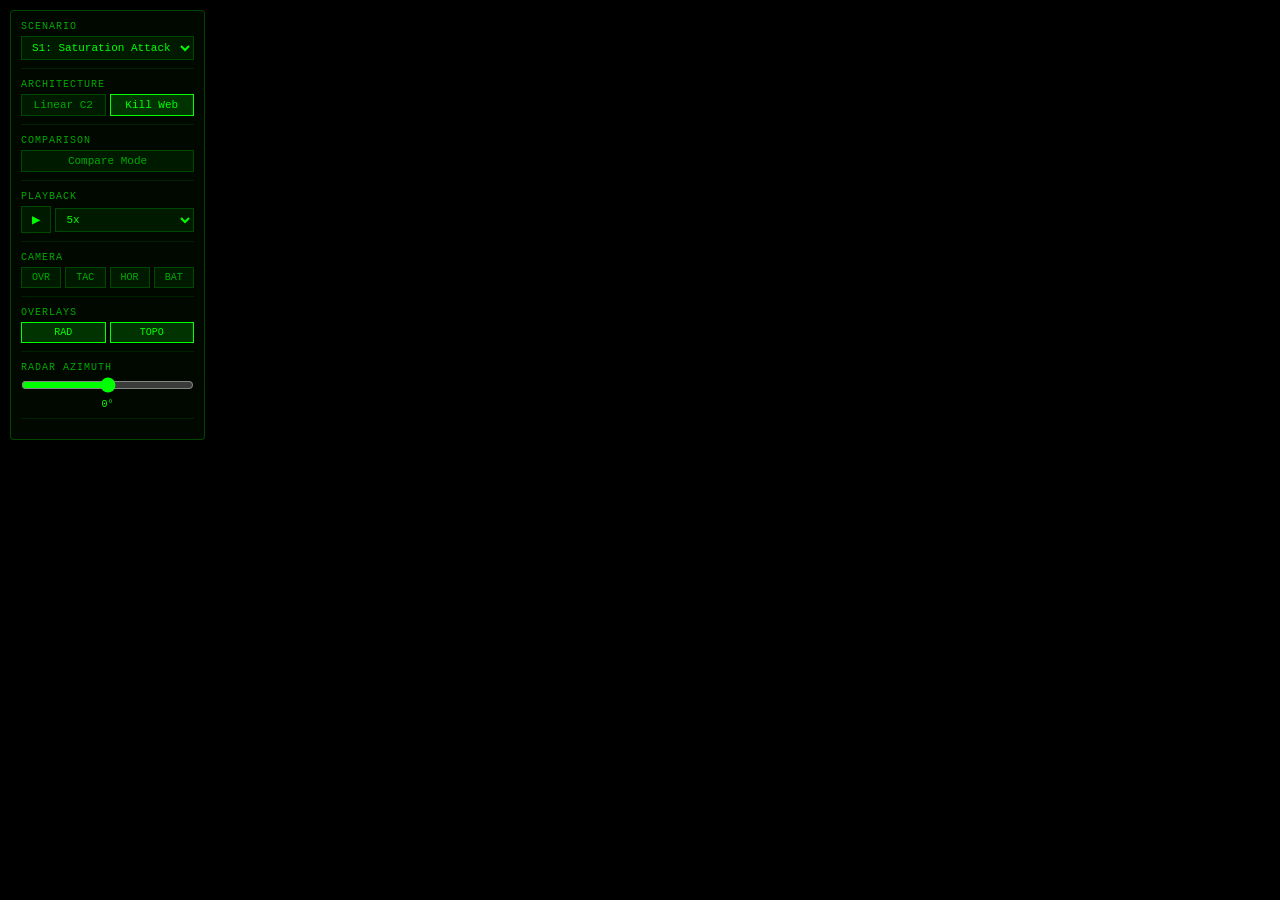
<file: cesium-viewer/index.html>
<!DOCTYPE html>
<html lang="ko">
<head>
    <meta charset="UTF-8">
    <meta name="viewport" content="width=device-width, initial-scale=1.0">
    <title>KIDA ADSIM - 3D Viewer</title>

    <!-- CesiumJS CDN -->
    <script src="https://cesium.com/downloads/cesiumjs/releases/1.130/Build/Cesium/Cesium.js"></script>
    <link href="https://cesium.com/downloads/cesiumjs/releases/1.130/Build/Cesium/Widgets/widgets.css" rel="stylesheet">

    <link rel="stylesheet" href="css/hud.css">
</head>
<body>
    <!-- 컨트롤 패널 -->
    <div id="control-panel">
        <div class="panel-section">
            <label for="scenario-select">Scenario</label>
            <select id="scenario-select">
                <option value="scenario_1_saturation">S1: Saturation Attack</option>
                <option value="scenario_2_complex">S2: Complex Threat</option>
                <option value="scenario_3_ew_light">S3: EW (Light)</option>
                <option value="scenario_3_ew_moderate">S3: EW (Moderate)</option>
                <option value="scenario_3_ew_heavy">S3: EW (Heavy)</option>
                <option value="scenario_4_sequential">S4: Sequential</option>
                <option value="scenario_5_node_destruction">S5: Node Destruction</option>
            </select>
        </div>

        <div class="panel-section">
            <label>Architecture</label>
            <div class="arch-toggle">
                <button id="btn-linear" class="arch-btn">Linear C2</button>
                <button id="btn-killweb" class="arch-btn active">Kill Web</button>
            </div>
        </div>

        <div class="panel-section">
            <label>Comparison</label>
            <button id="btn-compare" class="compare-btn">Compare Mode</button>
        </div>

        <div class="panel-section">
            <label>Playback</label>
            <div class="playback-controls">
                <button id="btn-play-pause" class="ctrl-btn" title="Play/Pause">&#9654;</button>
                <select id="speed-select" title="Speed">
                    <option value="1">1x</option>
                    <option value="2">2x</option>
                    <option value="5" selected>5x</option>
                    <option value="10">10x</option>
                    <option value="20">20x</option>
                </select>
            </div>
        </div>

        <div class="panel-section">
            <label>Camera</label>
            <div class="camera-presets">
                <button class="preset-btn" data-preset="overview" title="Overview">OVR</button>
                <button class="preset-btn" data-preset="tactical" title="Tactical">TAC</button>
                <button class="preset-btn" data-preset="horizontal" title="Horizontal">HOR</button>
                <button class="preset-btn" data-preset="battery" title="Battery">BAT</button>
            </div>
        </div>

        <div class="panel-section">
            <label>Overlays</label>
            <div class="overlay-controls">
                <button id="btn-toggle-radar" class="overlay-btn active" title="Radar Volumes">RAD</button>
                <button id="btn-toggle-topo" class="overlay-btn active" title="Topology">TOPO</button>
            </div>
        </div>

        <div class="panel-section">
            <label>Radar Azimuth</label>
            <input id="radar-azimuth" type="range" min="-180" max="180" value="0" step="5">
            <span id="radar-azimuth-val">0&deg;</span>
        </div>

        <div id="loading-indicator" class="hidden">Loading...</div>
    </div>

    <!-- Cesium 뷰어 컨테이너 (단일 모드) -->
    <div id="viewer-container">
        <div id="cesiumContainer"></div>
    </div>

    <!-- 비교 모드 컨테이너 -->
    <div id="compare-container" class="hidden">
        <div class="compare-viewer">
            <div class="compare-label">Linear C2</div>
            <div id="cesiumLeft"></div>
        </div>
        <div class="compare-divider"></div>
        <div class="compare-viewer">
            <div class="compare-label">Kill Web</div>
            <div id="cesiumRight"></div>
        </div>
    </div>

    <!-- 정보 패널 -->
    <div id="info-panel" class="hidden">
        <div id="info-panel-header">
            <span id="info-panel-title">Entity Info</span>
            <button id="info-panel-close">&times;</button>
        </div>
        <div id="info-panel-content"></div>
    </div>

    <script src="js/czml-loader.js"></script>
    <script src="js/radar-volumes.js"></script>
    <script src="js/engagement-viz.js"></script>
    <script src="js/topology-viz.js"></script>
    <script src="js/performance.js"></script>
    <script src="js/hud-panel.js"></script>
    <script src="js/app.js"></script>
</body>
</html>
</file>
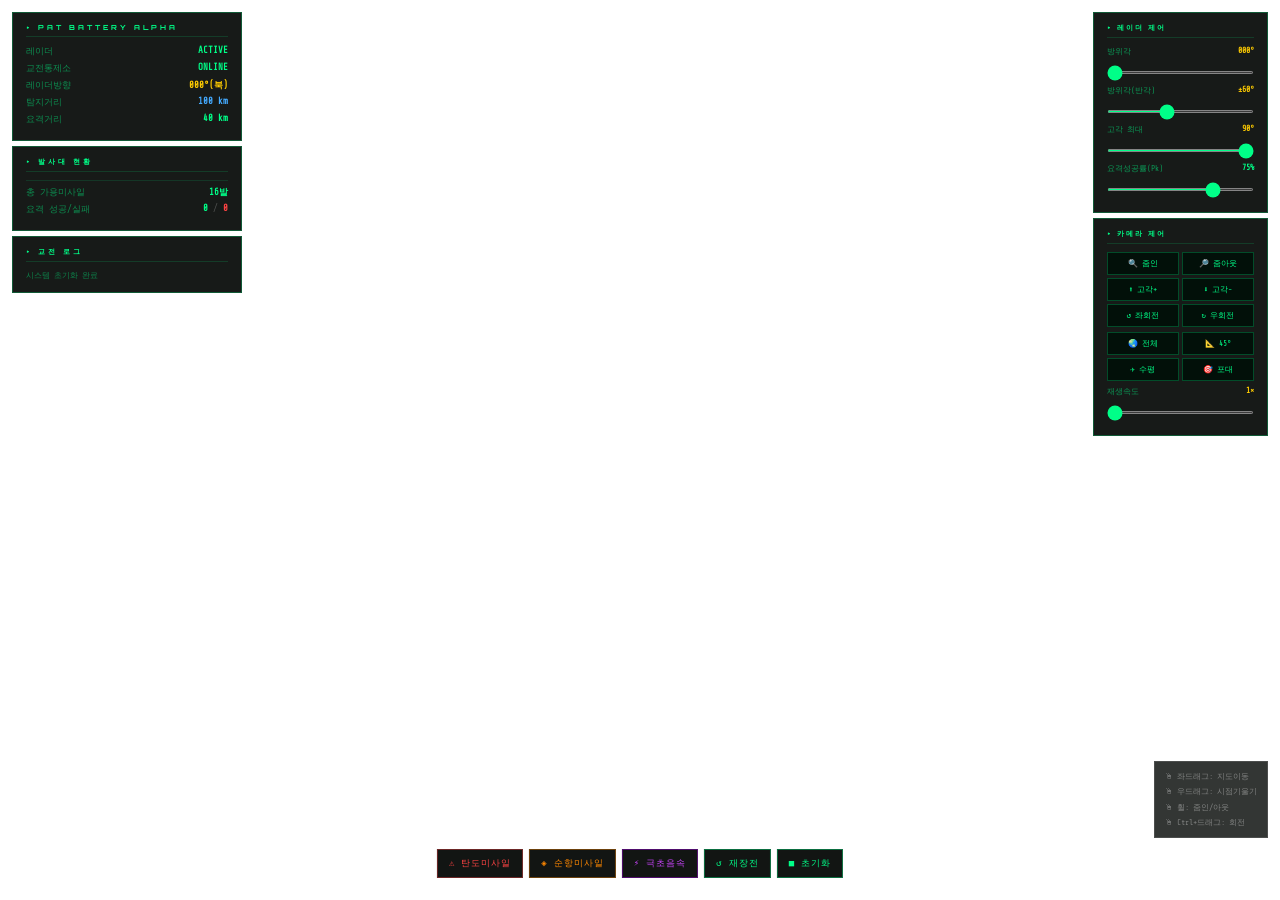
<file: patriot-sim.html>
<!DOCTYPE html>
<html lang="ko">
<head>
<meta charset="UTF-8">
<title>PAT Battery Alpha — 방공망 시뮬레이터 v3</title>
<script src="https://cesium.com/downloads/cesiumjs/releases/1.111/Build/Cesium/Cesium.js"></script>
<link href="https://cesium.com/downloads/cesiumjs/releases/1.111/Build/Cesium/Widgets/widgets.css" rel="stylesheet">
<style>
  @import url('https://fonts.googleapis.com/css2?family=Share+Tech+Mono&family=Orbitron:wght@400;700&display=swap');
  *{margin:0;padding:0;box-sizing:border-box;}
  html,body,#cesiumContainer{width:100%;height:100%;overflow:hidden;}
  .cesium-viewer-bottom{display:none!important;}

  #hud{position:absolute;top:12px;left:12px;width:230px;font-family:'Share Tech Mono',monospace;z-index:100;}
  .hbox{background:rgba(0,4,2,0.91);border:1px solid rgba(0,255,136,0.28);padding:10px 13px;margin-bottom:5px;}
  .hbox h3{font-family:'Orbitron',sans-serif;font-size:7px;letter-spacing:3px;color:#00ff88;
    margin-bottom:8px;padding-bottom:4px;border-bottom:1px solid rgba(0,255,136,0.15);}
  .row{display:flex;justify-content:space-between;font-size:9px;margin-bottom:4px;}
  .lbl{color:rgba(0,255,136,0.5);}
  .gn{color:#00ff88;font-weight:bold;} .rd{color:#ff4444;font-weight:bold;}
  .yl{color:#ffcc00;font-weight:bold;} .bl{color:#44aaff;font-weight:bold;}
  .or{color:#ff8800;font-weight:bold;} .pu{color:#cc44ff;font-weight:bold;}

  .lrow{display:flex;align-items:center;gap:5px;font-size:9px;margin-bottom:5px;}
  .lnm{color:rgba(0,255,136,0.55);width:52px;}
  .pips{display:flex;gap:2px;}
  .pip{width:8px;height:8px;border-radius:1px;background:#00ff88;border:1px solid rgba(0,255,136,0.35);}
  .pip.e{background:rgba(0,255,136,0.07);border-color:rgba(0,255,136,0.12);}
  .pip.r{background:#ffcc00;}
  .lst{font-size:7px;margin-left:auto;}

  #log{font-size:8px;color:rgba(0,255,136,0.45);max-height:85px;overflow-y:auto;line-height:1.55;}
  #log::-webkit-scrollbar{width:2px;}
  #log::-webkit-scrollbar-thumb{background:rgba(0,255,136,0.25);}

  /* 우측 패널 */
  #rightPanel{position:absolute;top:12px;right:12px;width:175px;font-family:'Share Tech Mono',monospace;z-index:100;}
  .rbox{background:rgba(0,4,2,0.91);border:1px solid rgba(0,255,136,0.28);padding:10px 13px;margin-bottom:5px;}
  .rbox h3{font-family:'Orbitron',sans-serif;font-size:7px;letter-spacing:2px;color:#00ff88;
    margin-bottom:8px;padding-bottom:4px;border-bottom:1px solid rgba(0,255,136,0.15);}
  .cr{margin-bottom:7px;}
  .cl{font-size:8px;color:rgba(0,255,136,0.55);display:flex;justify-content:space-between;margin-bottom:3px;}
  input[type=range]{width:100%;accent-color:#00ff88;height:3px;}

  /* 카메라 버튼 */
  .cam-grid{display:grid;grid-template-columns:1fr 1fr;gap:3px;margin-bottom:5px;}
  .cbtn{background:rgba(0,15,8,0.9);border:1px solid rgba(0,255,136,0.25);color:#00ff88;
    font-family:'Share Tech Mono',monospace;font-size:8px;padding:5px 3px;
    cursor:pointer;text-align:center;transition:all 0.15s;}
  .cbtn:hover{background:rgba(0,255,136,0.12);}
  .cbtn.w{grid-column:1/-1;}

  /* 하단 버튼 */
  #controls{position:absolute;bottom:22px;left:50%;transform:translateX(-50%);display:flex;gap:6px;z-index:100;}
  .btn{background:rgba(0,4,2,0.93);border:1px solid rgba(0,255,136,0.38);color:#00ff88;
    font-family:'Share Tech Mono',monospace;font-size:9px;letter-spacing:1px;
    padding:7px 11px;cursor:pointer;transition:all 0.18s;}
  .btn:hover{background:rgba(0,255,136,0.1);box-shadow:0 0 8px rgba(0,255,136,0.2);}
  .btn.r{border-color:rgba(255,68,68,0.38);color:#ff4444;}
  .btn.r:hover{background:rgba(255,68,68,0.08);}
  .btn.o{border-color:rgba(255,136,0,0.38);color:#ff8800;}
  .btn.o:hover{background:rgba(255,136,0,0.08);}
  .btn.p{border-color:rgba(180,0,255,0.38);color:#cc44ff;}
  .btn.p:hover{background:rgba(180,0,255,0.08);}

  /* 알림 */
  #alert{position:absolute;top:12px;left:50%;transform:translateX(-50%);
    background:rgba(255,0,0,0.1);border:1px solid #ff4444;color:#ff4444;
    font-family:'Orbitron',sans-serif;font-size:9px;letter-spacing:2px;
    padding:5px 18px;display:none;z-index:200;pointer-events:none;
    animation:ap 0.5s infinite;white-space:nowrap;}
  #failBanner{position:absolute;top:44px;left:50%;transform:translateX(-50%);
    background:rgba(255,0,0,0.18);border:2px solid #ff0000;color:#ff0000;
    font-family:'Orbitron',sans-serif;font-size:11px;letter-spacing:3px;
    padding:7px 22px;display:none;z-index:200;pointer-events:none;
    animation:ap 0.35s infinite;}
  @keyframes ap{0%,100%{opacity:1}50%{opacity:0.18}}

  #flash{position:absolute;inset:0;pointer-events:none;background:rgba(255,200,0,0);transition:background 0.08s;}
  #flash.on{background:rgba(255,200,0,0.06);}
  #flashR{position:absolute;inset:0;pointer-events:none;background:rgba(255,0,0,0);transition:background 0.08s;}
  #flashR.on{background:rgba(255,0,0,0.1);}

  #guide{position:absolute;bottom:62px;right:12px;
    background:rgba(0,4,2,0.8);border:1px solid rgba(255,255,255,0.12);
    color:rgba(255,255,255,0.38);font-family:'Share Tech Mono',monospace;
    font-size:8px;padding:7px 10px;z-index:100;pointer-events:none;line-height:1.9;}
</style>
</head>
<body>
<div id="cesiumContainer"></div>
<div id="flash"></div><div id="flashR"></div>
<div id="alert">⚠ THREAT DETECTED</div>
<div id="failBanner">💥 INTERCEPT FAILED — IMPACT!</div>

<!-- 좌측 HUD -->
<div id="hud">
  <div class="hbox">
    <h3>▸ PAT BATTERY ALPHA</h3>
    <div class="row"><span class="lbl">레이더</span><span class="gn">ACTIVE</span></div>
    <div class="row"><span class="lbl">교전통제소</span><span class="gn">ONLINE</span></div>
    <div class="row"><span class="lbl">레이더방향</span><span class="yl" id="rAzTxt">000°(북)</span></div>
    <div class="row"><span class="lbl">탐지거리</span><span class="bl">100 km</span></div>
    <div class="row"><span class="lbl">요격거리</span><span class="gn">40 km</span></div>
  </div>
  <div class="hbox">
    <h3>▸ 발사대 현황</h3>
    <div id="lHUD"></div>
    <div class="row" style="margin-top:5px;padding-top:5px;border-top:1px solid rgba(0,255,136,0.12)">
      <span class="lbl">총 가용미사일</span><span class="gn" id="totalM">16발</span>
    </div>
    <div class="row">
      <span class="lbl">요격 성공/실패</span>
      <span><span class="gn" id="killC">0</span><span style="color:rgba(255,255,255,0.25)"> / </span><span class="rd" id="failC">0</span></span>
    </div>
  </div>
  <div class="hbox">
    <h3>▸ 교전 로그</h3>
    <div id="log">시스템 초기화 완료</div>
  </div>
</div>

<!-- 우측 패널 -->
<div id="rightPanel">
  <div class="rbox">
    <h3>▸ 레이더 제어</h3>
    <div class="cr">
      <div class="cl"><span>방위각</span><span class="yl" id="azLbl">000°</span></div>
      <input type="range" id="azSlider" min="0" max="360" value="0" oninput="updateRadar()">
    </div>
    <div class="cr">
      <div class="cl"><span>방위각(반각)</span><span class="yl" id="fovAzLbl">±60°</span></div>
      <input type="range" id="fovAzSlider" min="20" max="120" value="60" oninput="updateRadar()">
    </div>
    <div class="cr">
      <div class="cl"><span>고각 최대</span><span class="yl" id="fovElLbl">90°</span></div>
      <input type="range" id="fovElSlider" min="30" max="90" value="90" oninput="updateRadar()">
    </div>
    <div class="cr">
      <div class="cl"><span>요격성공률(Pk)</span><span class="gn" id="pkLbl">75%</span></div>
      <input type="range" id="pkSlider" min="0" max="100" value="75" oninput="updatePk()">
    </div>
  </div>

  <div class="rbox">
    <h3>▸ 카메라 제어</h3>
    <div class="cam-grid">
      <button class="cbtn" onclick="camZoomIn()">🔍 줌인</button>
      <button class="cbtn" onclick="camZoomOut()">🔎 줌아웃</button>
      <button class="cbtn" onclick="camTiltUp()">⬆ 고각+</button>
      <button class="cbtn" onclick="camTiltDown()">⬇ 고각-</button>
      <button class="cbtn" onclick="camRotL()">↺ 좌회전</button>
      <button class="cbtn" onclick="camRotR()">↻ 우회전</button>
    </div>
    <div class="cam-grid">
      <button class="cbtn" onclick="viewAll()">🌏 전체</button>
      <button class="cbtn" onclick="view45()">📐 45°</button>
      <button class="cbtn" onclick="viewH()">✈ 수평</button>
      <button class="cbtn" onclick="viewBat()">🎯 포대</button>
    </div>
    <div class="cr" style="margin-top:5px">
      <div class="cl"><span>재생속도</span><span class="yl" id="spdLbl">1×</span></div>
      <input type="range" id="spdSlider" min="1" max="8" value="1" oninput="updateSpd()">
    </div>
  </div>
</div>

<div id="guide">
  🖱 좌드래그: 지도이동<br>
  🖱 우드래그: 시점기울기<br>
  🖱 휠: 줌인/아웃<br>
  🖱 Ctrl+드래그: 회전
</div>

<div id="controls">
  <button class="btn r" onclick="spawnThreat('ballistic')">⚠ 탄도미사일</button>
  <button class="btn o" onclick="spawnThreat('cruise')">◈ 순항미사일</button>
  <button class="btn p" onclick="spawnThreat('hypersonic')">⚡ 극초음속</button>
  <button class="btn" onclick="reloadAll()">↺ 재장전</button>
  <button class="btn" onclick="resetSim()">■ 초기화</button>
</div>

<script>
// ═══════════════════════════════════════════════════════════
//  CESIUM 초기화
// ═══════════════════════════════════════════════════════════
Cesium.Ion.defaultAccessToken='eyJhbGciOiJIUzI1NiIsInR5cCI6IkpXVCJ9.eyJqdGkiOiI1MTMyYzU3Yi0zZDE1LTQzNTYtODhlNi0yMDdkM2UzMjQwMTIiLCJpZCI6Mzk3OTczLCJpYXQiOjE3NzI2MzQyOTB9.D2d_S6YUnRW6ppk8PYYKQs2J-aYT4DzOF3ipDMHsqnI';

const viewer=new Cesium.Viewer('cesiumContainer',{
  terrain:Cesium.Terrain.fromWorldTerrain(),
  animation:false,baseLayerPicker:false,fullscreenButton:true,
  geocoder:false,homeButton:true,infoBox:false,
  sceneModePicker:false,selectionIndicator:false,
  timeline:false,navigationHelpButton:true,
  creditContainer:document.createElement('div'),
});
viewer.scene.globe.enableLighting=true;

// ═══════════════════════════════════════════════════════════
//  포대 설정 (의정부)
// ═══════════════════════════════════════════════════════════
const BAT={lon:127.03,lat:37.82,alt:150};
const LAUNCHERS=[
  {id:1,dLon:-0.0025,dLat:-0.0015,missiles:4,status:'READY'},
  {id:2,dLon:+0.0025,dLat:-0.0015,missiles:4,status:'READY'},
  {id:3,dLon:-0.0025,dLat:-0.0038,missiles:4,status:'READY'},
  {id:4,dLon:+0.0025,dLat:-0.0038,missiles:4,status:'READY'},
];

// ═══════════════════════════════════════════════════════════
//  전역 상태
// ═══════════════════════════════════════════════════════════
let radarAz=0, radarFovAz=60, radarFovEl=90, Pk=0.75, simSpd=1;
let killCount=0, failCount=0, mCount=0;
let threats=[], lastT=null;

// ═══════════════════════════════════════════════════════════
//  카메라
// ═══════════════════════════════════════════════════════════
viewer.camera.flyTo({
  destination:Cesium.Cartesian3.fromDegrees(BAT.lon,BAT.lat-0.2,100000),
  orientation:{heading:0,pitch:Cesium.Math.toRadians(-35),roll:0},duration:2
});
function camZoomIn(){viewer.camera.zoomIn(viewer.camera.positionCartographic.height*0.3);}
function camZoomOut(){viewer.camera.zoomOut(viewer.camera.positionCartographic.height*0.4);}
function camTiltUp(){viewer.camera.lookUp(Cesium.Math.toRadians(7));}
function camTiltDown(){viewer.camera.lookDown(Cesium.Math.toRadians(7));}
function camRotL(){viewer.camera.lookLeft(Cesium.Math.toRadians(12));}
function camRotR(){viewer.camera.lookRight(Cesium.Math.toRadians(12));}
function viewAll(){viewer.camera.flyTo({destination:Cesium.Cartesian3.fromDegrees(127.0,37.2,600000),
  orientation:{heading:0,pitch:Cesium.Math.toRadians(-55),roll:0},duration:1.5});}
function view45(){viewer.camera.flyTo({destination:Cesium.Cartesian3.fromDegrees(BAT.lon,BAT.lat-0.3,130000),
  orientation:{heading:0,pitch:Cesium.Math.toRadians(-30),roll:0},duration:1.5});}
function viewH(){viewer.camera.flyTo({destination:Cesium.Cartesian3.fromDegrees(BAT.lon-0.35,BAT.lat,60000),
  orientation:{heading:Cesium.Math.toRadians(90),pitch:Cesium.Math.toRadians(-4),roll:0},duration:1.5});}
function viewBat(){viewer.camera.flyTo({destination:Cesium.Cartesian3.fromDegrees(BAT.lon,BAT.lat-0.05,20000),
  orientation:{heading:0,pitch:Cesium.Math.toRadians(-38),roll:0},duration:1.5});}
function updateSpd(){simSpd=parseInt(document.getElementById('spdSlider').value);
  document.getElementById('spdLbl').textContent=simSpd+'×';}

// ═══════════════════════════════════════════════════════════
//  3D 구면 부채꼴 레이더 범위
//  → 위경도 오프셋 + 고각으로 구면 메쉬 생성
// ═══════════════════════════════════════════════════════════
const RADAR_ENT=[];
function clearRadar(){RADAR_ENT.forEach(e=>{try{viewer.entities.remove(e);}catch(x){}});RADAR_ENT.length=0;}

function buildRadar(){
  clearRadar();
  const cx=BAT.lon, cy=BAT.lat;
  const R1=100000, R2=40000; // 탐지/요격 반경(m)
  const azC=radarAz, azH=radarFovAz, elMax=radarFovEl;
  const AZ_STEPS=48, EL_STEPS=24;

  // 구면 부채꼴 메쉬 포지션 생성
  // az: azC-azH ~ azC+azH (방위각)
  // el: 0 ~ elMax (고각)
  function sphereMesh(R, alpha){
    const positions=[];
    for(let ei=0;ei<=EL_STEPS;ei++){
      const el=Cesium.Math.toRadians((elMax/EL_STEPS)*ei);
      for(let ai=0;ai<=AZ_STEPS;ai++){
        const az=Cesium.Math.toRadians(azC-azH+(2*azH/AZ_STEPS)*ai);
        // 구면 → 지리 좌표 변환
        const dLon=(R/111320)*Math.sin(az)*Math.cos(el);
        const dLat=(R/110540)*Math.cos(az)*Math.cos(el);
        const alt  =R*Math.sin(el);
        positions.push(Cesium.Cartesian3.fromDegrees(cx+dLon,cy+dLat,alt));
      }
    }
    return positions;
  }

  // 와이어프레임 라인으로 구면 부채꼴 표현
  function addSectorLines(R, color, opacity){
    // 경선 방향 (고각 변화)
    for(let ai=0;ai<=AZ_STEPS;ai+=4){
      const pts=[];
      for(let ei=0;ei<=EL_STEPS;ei++){
        const el=Cesium.Math.toRadians((elMax/EL_STEPS)*ei);
        const az=Cesium.Math.toRadians(azC-azH+(2*azH/AZ_STEPS)*ai);
        const dLon=(R/111320)*Math.sin(az)*Math.cos(el);
        const dLat=(R/110540)*Math.cos(az)*Math.cos(el);
        const alt=R*Math.sin(el);
        pts.push(Cesium.Cartesian3.fromDegrees(cx+dLon,cy+dLat,alt));
      }
      const e=viewer.entities.add({polyline:{positions:pts,width:0.8,
        material:Cesium.Color.fromCssColorString(color).withAlpha(opacity),
        arcType:Cesium.ArcType.NONE}});
      RADAR_ENT.push(e);
    }
    // 위선 방향 (방위각 변화)
    for(let ei=0;ei<=EL_STEPS;ei+=6){
      const pts=[];
      for(let ai=0;ai<=AZ_STEPS;ai++){
        const el=Cesium.Math.toRadians((elMax/EL_STEPS)*ei);
        const az=Cesium.Math.toRadians(azC-azH+(2*azH/AZ_STEPS)*ai);
        const dLon=(R/111320)*Math.sin(az)*Math.cos(el);
        const dLat=(R/110540)*Math.cos(az)*Math.cos(el);
        const alt=R*Math.sin(el);
        pts.push(Cesium.Cartesian3.fromDegrees(cx+dLon,cy+dLat,alt));
      }
      const e=viewer.entities.add({polyline:{positions:pts,width:0.8,
        material:Cesium.Color.fromCssColorString(color).withAlpha(opacity),
        arcType:Cesium.ArcType.NONE}});
      RADAR_ENT.push(e);
    }
    // 지면 부채꼴 외곽
    const groundPts=[Cesium.Cartesian3.fromDegrees(cx,cy,10)];
    for(let ai=0;ai<=AZ_STEPS;ai++){
      const az=Cesium.Math.toRadians(azC-azH+(2*azH/AZ_STEPS)*ai);
      const dLon=(R/111320)*Math.sin(az);
      const dLat=(R/110540)*Math.cos(az);
      groundPts.push(Cesium.Cartesian3.fromDegrees(cx+dLon,cy+dLat,10));
    }
    groundPts.push(Cesium.Cartesian3.fromDegrees(cx,cy,10));
    const eg=viewer.entities.add({polyline:{positions:groundPts,width:1.2,
      material:Cesium.Color.fromCssColorString(color).withAlpha(opacity*1.5),
      arcType:Cesium.ArcType.NONE}});
    RADAR_ENT.push(eg);

    // 좌우 경계선 (포대→구면 가장자리)
    for(const side of[-1,1]){
      const bPts=[];
      for(let ei=0;ei<=EL_STEPS;ei++){
        const el=Cesium.Math.toRadians((elMax/EL_STEPS)*ei);
        const az=Cesium.Math.toRadians(azC+side*azH);
        const dLon=(R/111320)*Math.sin(az)*Math.cos(el);
        const dLat=(R/110540)*Math.cos(az)*Math.cos(el);
        const alt=R*Math.sin(el);
        bPts.push(Cesium.Cartesian3.fromDegrees(cx+dLon,cy+dLat,alt));
      }
      bPts.unshift(Cesium.Cartesian3.fromDegrees(cx,cy,10));
      const eb=viewer.entities.add({polyline:{positions:bPts,width:1.2,
        material:Cesium.Color.fromCssColorString(color).withAlpha(opacity*1.8),
        arcType:Cesium.ArcType.NONE}});
      RADAR_ENT.push(eb);
    }

    // 반투명 채움 (폴리곤)
    const fillPts=[];
    for(let ei=0;ei<=EL_STEPS;ei+=2){
      const el=Cesium.Math.toRadians((elMax/EL_STEPS)*ei);
      for(let ai=0;ai<=AZ_STEPS;ai++){
        const az=Cesium.Math.toRadians(azC-azH+(2*azH/AZ_STEPS)*ai);
        const dLon=(R/111320)*Math.sin(az)*Math.cos(el);
        const dLat=(R/110540)*Math.cos(az)*Math.cos(el);
        const alt=R*Math.sin(el);
        fillPts.push(Cesium.Cartesian3.fromDegrees(cx+dLon,cy+dLat,alt));
      }
    }
  }

  // 탐지범위 (파랑 100km)
  addSectorLines(R1,'#0088ff',0.25);
  // 요격범위 (초록 40km)
  addSectorLines(R2,'#00ff88',0.45);

  // 정면 빔 라인
  const aRad=Cesium.Math.toRadians(azC);
  const bLon=(R1/111320)*Math.sin(aRad);
  const bLat=(R1/110540)*Math.cos(aRad);
  const eb=viewer.entities.add({polyline:{
    positions:[Cesium.Cartesian3.fromDegrees(cx,cy,500),
               Cesium.Cartesian3.fromDegrees(cx+bLon,cy+bLat,500)],
    width:1.5,
    material:new Cesium.PolylineDashMaterialProperty({color:Cesium.Color.WHITE.withAlpha(0.3),dashLength:16}),
    arcType:Cesium.ArcType.GEODESIC
  }});
  RADAR_ENT.push(eb);

  // 방위각 표시
  const dn=['북','북동','동','남동','남','남서','서','북서'];
  document.getElementById('rAzTxt').textContent=String(radarAz).padStart(3,'0')+'°('+dn[Math.round(radarAz/45)%8]+')';
}

function updateRadar(){
  radarAz   =parseInt(document.getElementById('azSlider').value);
  radarFovAz=parseInt(document.getElementById('fovAzSlider').value);
  radarFovEl=parseInt(document.getElementById('fovElSlider').value);
  document.getElementById('azLbl').textContent   =String(radarAz).padStart(3,'0')+'°';
  document.getElementById('fovAzLbl').textContent='±'+radarFovAz+'°';
  document.getElementById('fovElLbl').textContent=radarFovEl+'°';
  buildRadar();
}
function updatePk(){
  Pk=parseInt(document.getElementById('pkSlider').value)/100;
  document.getElementById('pkLbl').textContent=Math.round(Pk*100)+'%';
}

// ═══════════════════════════════════════════════════════════
//  포대 마커
// ═══════════════════════════════════════════════════════════
function buildMarkers(){
  viewer.entities.add({id:'rm',position:Cesium.Cartesian3.fromDegrees(BAT.lon,BAT.lat,BAT.alt),
    point:{pixelSize:14,color:Cesium.Color.fromCssColorString('#00ff88'),outlineColor:Cesium.Color.BLACK,outlineWidth:2},
    label:{text:'레이더',font:'10px Share Tech Mono',fillColor:Cesium.Color.fromCssColorString('#00ff88'),
      outlineColor:Cesium.Color.BLACK,outlineWidth:2,style:Cesium.LabelStyle.FILL_AND_OUTLINE,
      pixelOffset:new Cesium.Cartesian2(20,0),disableDepthTestDistance:Number.POSITIVE_INFINITY}});
  viewer.entities.add({id:'ecs',position:Cesium.Cartesian3.fromDegrees(BAT.lon,BAT.lat-0.002,BAT.alt),
    point:{pixelSize:10,color:Cesium.Color.fromCssColorString('#ffcc00'),outlineColor:Cesium.Color.BLACK,outlineWidth:2},
    label:{text:'ECS',font:'9px Share Tech Mono',fillColor:Cesium.Color.fromCssColorString('#ffcc00'),
      outlineColor:Cesium.Color.BLACK,outlineWidth:2,style:Cesium.LabelStyle.FILL_AND_OUTLINE,
      pixelOffset:new Cesium.Cartesian2(16,0),disableDepthTestDistance:Number.POSITIVE_INFINITY}});
  LAUNCHERS.forEach(l=>{
    viewer.entities.add({id:`ln${l.id}`,
      position:Cesium.Cartesian3.fromDegrees(BAT.lon+l.dLon,BAT.lat+l.dLat,BAT.alt),
      point:{pixelSize:9,color:Cesium.Color.fromCssColorString('#ff8800'),outlineColor:Cesium.Color.BLACK,outlineWidth:2},
      label:{text:`발사대${l.id}`,font:'8px Share Tech Mono',fillColor:Cesium.Color.fromCssColorString('#ff8800'),
        outlineColor:Cesium.Color.BLACK,outlineWidth:2,style:Cesium.LabelStyle.FILL_AND_OUTLINE,
        pixelOffset:new Cesium.Cartesian2(16,0),disableDepthTestDistance:Number.POSITIVE_INFINITY}});
  });
}

// ═══════════════════════════════════════════════════════════
//  HUD 업데이트
// ═══════════════════════════════════════════════════════════
function updateHUD(){
  let total=0;
  document.getElementById('lHUD').innerHTML=LAUNCHERS.map(l=>{
    total+=l.missiles;
    const pips=Array(4).fill(0).map((_,i)=>{
      const c=i<l.missiles?(l.status==='RELOAD'?'pip r':'pip'):'pip e';
      return `<div class="${c}"></div>`;
    }).join('');
    const sc=l.status==='READY'?'gn':l.status==='FIRING'?'rd':'yl';
    return `<div class="lrow"><span class="lnm">발사대${l.id}</span><div class="pips">${pips}</div><span class="lst ${sc}">${l.status}</span></div>`;
  }).join('');
  document.getElementById('totalM').textContent=total+'발';
  document.getElementById('killC').textContent=killCount;
  document.getElementById('failC').textContent=failCount;
}

let alertTO2;
function showAlert(msg,isFail=false){
  const id=isFail?'failBanner':'alert';
  document.getElementById(id).textContent=msg;
  document.getElementById(id).style.display='block';
  clearTimeout(alertTO2);
  alertTO2=setTimeout(()=>document.getElementById(id).style.display='none',isFail?4000:2500);
}
function addLog(msg,col='#00ff88'){
  const el=document.getElementById('log');
  const t=new Date().toISOString().substr(11,8);
  el.innerHTML=`<div style="color:${col};margin-bottom:1px">[${t}] ${msg}</div>`+el.innerHTML;
  while(el.children.length>14)el.removeChild(el.lastChild);
}
function doFlash(red=false){
  const id=red?'flashR':'flash';
  document.getElementById(id).classList.add('on');
  setTimeout(()=>document.getElementById(id).classList.remove('on'),120);
}

// ═══════════════════════════════════════════════════════════
//  탐지 범위 체크 (3D 구면 부채꼴)
// ═══════════════════════════════════════════════════════════
function inDetectSector(pos, R){
  const batPos=Cesium.Cartesian3.fromDegrees(BAT.lon,BAT.lat,BAT.alt);
  const dist=Cesium.Cartesian3.distance(batPos,pos);
  if(dist>R) return false;

  // 포대→위협 벡터를 지역 ENU로 변환
  const enu=Cesium.Transforms.eastNorthUpToFixedFrame(batPos);
  const inv=Cesium.Matrix4.inverse(enu,new Cesium.Matrix4());
  const local=Cesium.Matrix4.multiplyByPoint(inv,pos,new Cesium.Cartesian3());

  // ENU: x=동, y=북, z=위
  const az=Cesium.Math.toDegrees(Math.atan2(local.x,local.y)); // 방위각
  const el=Cesium.Math.toDegrees(Math.atan2(local.z,Math.sqrt(local.x*local.x+local.y*local.y))); // 고각

  const azDiff=((az-radarAz+540)%360)-180; // -180~180
  if(Math.abs(azDiff)>radarFovAz) return false;
  if(el<0||el>radarFovEl) return false;
  return true;
}

// ═══════════════════════════════════════════════════════════
//  위협 생성
// ═══════════════════════════════════════════════════════════
function spawnThreat(type){
  mCount++;
  let fLon,fLat,fAlt,spd,col,name,isHyp,isBal;

  if(type==='ballistic'){
    fLon=124.5+Math.random()*4; fLat=39.0+Math.random()*2.5;
    fAlt=200; spd=700; col='#ff4444'; name=`BM-${1000+mCount}`; isBal=true; isHyp=false;
  } else if(type==='cruise'){
    fLon=123.5+Math.random()*2; fLat=37.2+Math.random()*2;
    fAlt=2500; spd=250; col='#ff8800'; name=`CM-${200+mCount}`; isBal=false; isHyp=false;
  } else {
    fLon=124.5+Math.random()*3; fLat=39.5+Math.random()*1.5;
    fAlt=28000; spd=2000; col='#cc44ff'; name=`HM-${500+mCount}`; isBal=false; isHyp=true;
  }

  const tLon=BAT.lon+(Math.random()-0.5)*0.04;
  const tLat=BAT.lat+(Math.random()-0.5)*0.04;

  // 위협 위치: Cartesian3 직접 관리
  const startPos=Cesium.Cartesian3.fromDegrees(fLon,fLat,fAlt);
  const endPos  =Cesium.Cartesian3.fromDegrees(tLon,tLat,0);
  const totalDist=Cesium.Cartesian3.distance(startPos,endPos);

  // 속도 벡터 초기화
  const dirVec=Cesium.Cartesian3.subtract(endPos,startPos,new Cesium.Cartesian3());
  Cesium.Cartesian3.normalize(dirVec,dirVec);
  Cesium.Cartesian3.multiplyByScalar(dirVec,spd,dirVec);

  const willKill=Math.random()<(isHyp?Pk*0.35:type==='cruise'?Math.min(Pk+0.1,0.98):Pk);

  const th={
    name,type,col,isBal,isHyp,
    pos:startPos.clone(),
    vel:dirVec.clone(),       // 속도벡터 (m/s)
    spd,                      // 속도 크기
    startPos,endPos,totalDist,
    fLon,fLat,fAlt,tLon,tLat,
    willKill,
    state:'flying',           // flying|detected|engaging|intercepted|failFlight|done
    detected:false,
    interceptorFired:false,
    interceptor:null,
    entity:null,
    trailPts:[startPos.clone()],
    trailEnt:null,
    evasionT:0,               // 극초음속 회피 타이머
  };

  // 엔티티 생성
  th.entity=viewer.entities.add({
    position:startPos.clone(),
    point:{pixelSize:11,color:Cesium.Color.fromCssColorString(col),
      outlineColor:Cesium.Color.WHITE,outlineWidth:1.5},
    label:{text:name,font:'9px Share Tech Mono',
      fillColor:Cesium.Color.fromCssColorString(col),
      outlineColor:Cesium.Color.BLACK,outlineWidth:2,
      style:Cesium.LabelStyle.FILL_AND_OUTLINE,
      pixelOffset:new Cesium.Cartesian2(0,-17),
      disableDepthTestDistance:Number.POSITIVE_INFINITY},
  });
  th.trailEnt=viewer.entities.add({
    polyline:{
      positions:new Cesium.CallbackProperty(()=>th.trailPts.length>1?th.trailPts:[startPos,startPos],false),
      width:2,
      material:new Cesium.PolylineGlowMaterialProperty({
        glowPower:0.18,color:Cesium.Color.fromCssColorString(col).withAlpha(0.8)}),
      arcType:Cesium.ArcType.NONE,
    }
  });

  threats.push(th);
  addLog(`발사 탐지: ${name}`,col);
  showAlert(`⚠ 위협 발사 — ${name}`);
}

// ═══════════════════════════════════════════════════════════
//  요격 미사일 발사
// ═══════════════════════════════════════════════════════════
function fireInterceptor(th){
  const launcher=LAUNCHERS.find(l=>l.missiles>0&&l.status==='READY');
  if(!launcher){addLog('⚠ 가용 미사일 없음!','#ff4444');return;}
  launcher.status='FIRING'; launcher.missiles--;
  updateHUD();

  const lLon=BAT.lon+launcher.dLon, lLat=BAT.lat+launcher.dLat;
  const iStartPos=Cesium.Cartesian3.fromDegrees(lLon,lLat,BAT.alt+10);

  // 초기 속도: 수직 상승 (부스터)
  const upVec=new Cesium.Cartesian3(0,0,1200); // 수직 상승 1200m/s
  // 지구 표면 법선 방향으로 변환
  const surfNorm=Cesium.Ellipsoid.WGS84.geodeticSurfaceNormal(iStartPos,new Cesium.Cartesian3());
  const iVel=Cesium.Cartesian3.multiplyByScalar(surfNorm,1200,new Cesium.Cartesian3());

  th.interceptor={
    pos:iStartPos.clone(),
    vel:iVel.clone(),
    spd:1500,           // 요격미사일 속도 1500m/s
    boostTime:2.0,      // 부스터 시간(초) — 수직 상승
    t:0,                // 경과 시간
    entity:null,
    trailPts:[iStartPos.clone()],
    trailEnt:null,
    launcher,
  };

  th.interceptor.entity=viewer.entities.add({
    position:iStartPos.clone(),
    point:{pixelSize:8,color:Cesium.Color.fromCssColorString('#00ff88'),
      outlineColor:Cesium.Color.WHITE,outlineWidth:1},
  });
  th.interceptor.trailEnt=viewer.entities.add({
    polyline:{
      positions:new Cesium.CallbackProperty(()=>
        th.interceptor.trailPts.length>1?th.interceptor.trailPts:[iStartPos,iStartPos],false),
      width:2,
      material:new Cesium.PolylineGlowMaterialProperty({
        glowPower:0.35,color:Cesium.Color.fromCssColorString('#00ff88').withAlpha(0.95)}),
      arcType:Cesium.ArcType.NONE,
    }
  });

  addLog(`요격 발사 ← 발사대${launcher.id}: ${th.name}`,'#00ff88');
  setTimeout(()=>{launcher.status='READY';updateHUD();},3000);
}

// ═══════════════════════════════════════════════════════════
//  폭발 이펙트
// ═══════════════════════════════════════════════════════════
function explode(pos,big=false){
  doFlash(big);
  const sz=big?30000:7000;
  const col=big?'#ff2200':'#ff8800';
  const e=viewer.entities.add({position:pos,
    ellipsoid:{radii:new Cesium.Cartesian3(sz,sz,sz),
      material:Cesium.Color.fromCssColorString(col).withAlpha(0.8),
      outline:true,outlineColor:Cesium.Color.WHITE.withAlpha(0.6)}});
  const r=viewer.entities.add({position:pos,
    ellipse:{semiMajorAxis:sz*1.6,semiMinorAxis:sz*1.6,
      material:Cesium.Color.fromCssColorString('#ffcc00').withAlpha(0.55),
      outline:true,outlineColor:Cesium.Color.fromCssColorString('#ff4400'),height:0}});
  let op=0.8;
  const fd=setInterval(()=>{
    op-=0.055; if(op<=0){clearInterval(fd);
      try{viewer.entities.remove(e);viewer.entities.remove(r);}catch(x){}}
  },55);
}
function remEnt(e){try{if(e)viewer.entities.remove(e);}catch(x){}}

// ═══════════════════════════════════════════════════════════
//  PNG 비례항법 유도 함수
//  N: 항법상수(3~5), vel: 현재속도벡터, los: 시선벡터, dt: 시간
// ═══════════════════════════════════════════════════════════
function pngGuide(vel, targetPos, myPos, spd, dt, N=4){
  // 시선벡터 (LOS: Line Of Sight)
  const los=Cesium.Cartesian3.subtract(targetPos,myPos,new Cesium.Cartesian3());
  const losDist=Cesium.Cartesian3.magnitude(los);
  if(losDist<1) return vel;

  const losNorm=Cesium.Cartesian3.normalize(los,new Cesium.Cartesian3());

  // 현재 속도방향
  const velNorm=Cesium.Cartesian3.normalize(vel,new Cesium.Cartesian3());

  // LOS와 현재 속도방향의 각도 오차
  const dot=Cesium.Cartesian3.dot(velNorm,losNorm);
  const clampedDot=Math.max(-1,Math.min(1,dot));
  const angleErr=Math.acos(clampedDot);

  if(angleErr<0.001) return vel; // 이미 정렬됨

  // 회전축 (velNorm × losNorm)
  const axis=Cesium.Cartesian3.cross(velNorm,losNorm,new Cesium.Cartesian3());
  if(Cesium.Cartesian3.magnitude(axis)<0.0001) return vel;
  Cesium.Cartesian3.normalize(axis,axis);

  // 최대 선회율 제한 (rad/s) — 실제 PAC-3 약 20G 기동
  const maxTurnRate=Cesium.Math.toRadians(N*30)*dt;
  const turnAngle=Math.min(angleErr*N*dt, maxTurnRate);

  // 로드리게스 회전 공식
  const cosA=Math.cos(turnAngle), sinA=Math.sin(turnAngle);
  const newVelNorm=new Cesium.Cartesian3(
    velNorm.x*cosA + (axis.y*velNorm.z-axis.z*velNorm.y)*sinA + axis.x*Cesium.Cartesian3.dot(axis,velNorm)*(1-cosA),
    velNorm.y*cosA + (axis.z*velNorm.x-axis.x*velNorm.z)*sinA + axis.y*Cesium.Cartesian3.dot(axis,velNorm)*(1-cosA),
    velNorm.z*cosA + (axis.x*velNorm.y-axis.y*velNorm.x)*sinA + axis.z*Cesium.Cartesian3.dot(axis,velNorm)*(1-cosA),
  );

  return Cesium.Cartesian3.multiplyByScalar(newVelNorm,spd,new Cesium.Cartesian3());
}

// ═══════════════════════════════════════════════════════════
//  메인 루프
// ═══════════════════════════════════════════════════════════
viewer.scene.preUpdate.addEventListener(()=>{
  const now=performance.now();
  if(!lastT){lastT=now;return;}
  const dt=Math.min((now-lastT)/1000,0.08)*simSpd;
  lastT=now;

  for(let i=threats.length-1;i>=0;i--){
    const th=threats[i];
    if(th.state==='done'){threats.splice(i,1);continue;}

    // ── 위협 이동 ───────────────────────────────────────────
    // 탄도미사일: 중력 효과 추가
    if(th.isBal){
      // 중력 방향 (지구 중심 방향)
      const gravDir=Cesium.Cartesian3.negate(
        Cesium.Ellipsoid.WGS84.geodeticSurfaceNormal(th.pos,new Cesium.Cartesian3()),
        new Cesium.Cartesian3());
      const grav=Cesium.Cartesian3.multiplyByScalar(gravDir,9.8*dt*simSpd,new Cesium.Cartesian3());
      Cesium.Cartesian3.add(th.vel,grav,th.vel);
    }

    // 극초음속: S자 회피기동 (목표까지 거리에 따라)
    if(th.isHyp){
      th.evasionT+=dt*simSpd;
      const batPos=Cesium.Cartesian3.fromDegrees(BAT.lon,BAT.lat,BAT.alt);
      const distToBat=Cesium.Cartesian3.distance(th.pos,batPos);
      const evasAmp=Math.min(distToBat/50000,1)*150; // 가까울수록 회피 줄임
      const enu=Cesium.Transforms.eastNorthUpToFixedFrame(th.pos);
      const eastVec=new Cesium.Cartesian3(enu[0],enu[1],enu[2]);
      const evasion=Cesium.Cartesian3.multiplyByScalar(eastVec,
        Math.sin(th.evasionT*2.5)*evasAmp,new Cesium.Cartesian3());
      Cesium.Cartesian3.add(th.vel,evasion,th.vel);
      // 속도 크기 유지
      const vLen=Cesium.Cartesian3.magnitude(th.vel);
      if(vLen>0) Cesium.Cartesian3.multiplyByScalar(
        Cesium.Cartesian3.normalize(th.vel,new Cesium.Cartesian3()),th.spd,th.vel);
    }

    // 위치 업데이트
    const move=Cesium.Cartesian3.multiplyByScalar(th.vel,dt,new Cesium.Cartesian3());
    Cesium.Cartesian3.add(th.pos,move,th.pos);

    // 고도 체크 (지면 도달)
    const carto=Cesium.Cartographic.fromCartesian(th.pos);
    if(carto.height<=0&&(th.state==='flying'||th.state==='failFlight')){
      th.pos=Cesium.Cartesian3.fromDegrees(
        Cesium.Math.toDegrees(carto.longitude),
        Cesium.Math.toDegrees(carto.latitude),0);
      explode(th.pos,true);
      remEnt(th.entity); remEnt(th.trailEnt);
      addLog(`💥 ${th.state==='failFlight'?'요격실패→':'방어실패→'} 타격: ${th.name}`,'#ff0000');
      if(th.state==='failFlight') failCount++;
      updateHUD(); th.state='done'; continue;
    }

    if(th.entity) th.entity.position=th.pos.clone();
    th.trailPts.push(th.pos.clone());
    if(th.trailPts.length>80) th.trailPts.shift();

    // ── 탐지 체크 (100km 구면 부채꼴 진입) ─────────────────
    if(!th.detected&&th.state==='flying'){
      if(inDetectSector(th.pos,100000)){
        th.detected=true; th.state='detected';
        addLog(`탐지: ${th.name} — 교전 준비`,th.col);
        showAlert(`⚠ 탐지: ${th.name}`);
      }
    }

    // ── 요격 체크 (40km 구면 부채꼴 진입) ──────────────────
    if(th.detected&&!th.interceptorFired&&th.state==='detected'){
      if(inDetectSector(th.pos,40000)){
        th.interceptorFired=true; th.state='engaging';
        addLog(`요격사거리 진입: ${th.name} — 요격 미사일 발사!`,'#00ff88');
        fireInterceptor(th);
      }
    }

    // ── 요격 미사일 이동 (PNG 유도) ─────────────────────────
    if(th.interceptor&&(th.state==='engaging'||th.state==='detected')){
      const intc=th.interceptor;
      intc.t+=dt;

      if(intc.t<intc.boostTime){
        // 부스터 단계: 수직 상승 유지
        const surfN=Cesium.Ellipsoid.WGS84.geodeticSurfaceNormal(intc.pos,new Cesium.Cartesian3());
        intc.vel=Cesium.Cartesian3.multiplyByScalar(surfN,intc.spd,new Cesium.Cartesian3());
      } else {
        // 유도 단계: PNG — 위협 현재 위치 추적
        intc.vel=pngGuide(intc.vel,th.pos,intc.pos,intc.spd,dt,4.5);
      }

      const iMove=Cesium.Cartesian3.multiplyByScalar(intc.vel,dt,new Cesium.Cartesian3());
      Cesium.Cartesian3.add(intc.pos,iMove,intc.pos);

      if(intc.entity) intc.entity.position=intc.pos.clone();
      intc.trailPts.push(intc.pos.clone());
      if(intc.trailPts.length>50) intc.trailPts.shift();

      // ── 충돌 판정 ────────────────────────────────────────
      const dist=Cesium.Cartesian3.distance(intc.pos,th.pos);
      const killR=th.isHyp?900:500; // 킬반경

      if(dist<killR){
        const hitPos=th.pos.clone();
        if(th.willKill){
          // ✅ 요격 성공
          explode(hitPos,false);
          remEnt(th.entity); remEnt(th.trailEnt);
          remEnt(intc.entity); remEnt(intc.trailEnt);
          killCount++;
          addLog(`✓ 요격 성공: ${th.name}`,'#00ff88');
          th.state='done';
        } else {
          // ❌ 요격 실패 — 위협 계속 비행
          remEnt(intc.entity); remEnt(intc.trailEnt);
          th.interceptor=null;
          th.state='failFlight';
          failCount++;
          addLog(`✗ 요격 실패: ${th.name} — 계속 비행!`,'#ff4444');
          showAlert(`💥 요격 실패 — ${th.name}!`,true);
        }
        updateHUD();
      }

      // 요격 미사일 고도 체크 (지면 도달 시 제거)
      const iCarto=Cesium.Cartographic.fromCartesian(intc.pos);
      if(iCarto.height<0){
        remEnt(intc.entity); remEnt(intc.trailEnt);
        th.interceptor=null;
      }
    }
  }
});

// ═══════════════════════════════════════════════════════════
//  버튼 함수
// ═══════════════════════════════════════════════════════════
function reloadAll(){
  LAUNCHERS.forEach(l=>{l.missiles=4;l.status='READY';});
  updateHUD(); addLog('전체 재장전 완료 — 16발');
}
function resetSim(){
  threats.forEach(th=>{
    remEnt(th.entity); remEnt(th.trailEnt);
    if(th.interceptor){remEnt(th.interceptor.entity);remEnt(th.interceptor.trailEnt);}
  });
  threats=[]; killCount=0; failCount=0; mCount=0;
  LAUNCHERS.forEach(l=>{l.missiles=4;l.status='READY';});
  updateHUD(); addLog('시뮬레이션 초기화');
}

// ═══════════════════════════════════════════════════════════
//  초기화
// ═══════════════════════════════════════════════════════════
buildRadar();
buildMarkers();
updateHUD();
addLog('PAT Battery Alpha 초기화 완료');
addLog('레이더 방향: 북(000°) — 탐지각: ±60°');
addLog('발사대 4문 Ready — 16발 장전');
</script>
</body>
</html>
</file>
<file: cesium-viewer/css/hud.css>
/* KIDA ADSIM 3D Viewer — Military HUD Style */

* {
    margin: 0;
    padding: 0;
    box-sizing: border-box;
}

html, body {
    width: 100%;
    height: 100%;
    overflow: hidden;
    font-family: 'Consolas', 'Courier New', monospace;
    background: #000;
    color: #0f0;
}

/* ── Cesium 뷰어 ─────────────────────────────── */

#viewer-container {
    position: absolute;
    top: 0;
    left: 0;
    width: 100%;
    height: 100%;
}

#cesiumContainer {
    width: 100%;
    height: 100%;
}

/* ── 비교 모드 ────────────────────────────────── */

#compare-container {
    position: absolute;
    top: 0;
    left: 0;
    width: 100%;
    height: 100%;
    display: flex;
}

#compare-container.hidden {
    display: none;
}

.compare-viewer {
    flex: 1;
    position: relative;
}

.compare-viewer > div:last-child {
    width: 100%;
    height: 100%;
}

.compare-label {
    position: absolute;
    top: 10px;
    left: 50%;
    transform: translateX(-50%);
    z-index: 100;
    background: rgba(0, 0, 0, 0.7);
    color: #0f0;
    padding: 4px 16px;
    border: 1px solid #0f04;
    font-size: 14px;
    letter-spacing: 2px;
    text-transform: uppercase;
}

.compare-divider {
    width: 3px;
    background: #0f0;
    opacity: 0.5;
    z-index: 50;
}

/* ── 컨트롤 패널 ──────────────────────────────── */

#control-panel {
    position: absolute;
    top: 10px;
    left: 10px;
    z-index: 200;
    background: rgba(0, 10, 0, 0.85);
    border: 1px solid rgba(0, 255, 0, 0.25);
    border-radius: 4px;
    padding: 10px;
    min-width: 180px;
    font-size: 12px;
}

.panel-section {
    margin-bottom: 10px;
    padding-bottom: 8px;
    border-bottom: 1px solid rgba(0, 255, 0, 0.1);
}

.panel-section:last-of-type {
    border-bottom: none;
    margin-bottom: 0;
    padding-bottom: 0;
}

.panel-section label {
    display: block;
    color: #0a0;
    font-size: 10px;
    text-transform: uppercase;
    letter-spacing: 1px;
    margin-bottom: 4px;
}

/* Select */
select {
    width: 100%;
    background: #001a00;
    color: #0f0;
    border: 1px solid #0f03;
    padding: 4px 6px;
    font-family: inherit;
    font-size: 11px;
    cursor: pointer;
}

select:focus {
    outline: 1px solid #0f0;
}

/* Architecture toggle */
.arch-toggle {
    display: flex;
    gap: 4px;
}

.arch-btn {
    flex: 1;
    background: #001a00;
    color: #0a0;
    border: 1px solid #0f03;
    padding: 4px 8px;
    font-family: inherit;
    font-size: 11px;
    cursor: pointer;
    transition: all 0.2s;
}

.arch-btn.active {
    background: #003300;
    color: #0f0;
    border-color: #0f0;
}

.arch-btn:hover {
    border-color: #0f06;
}

/* Compare button */
.compare-btn {
    width: 100%;
    background: #001a00;
    color: #0a0;
    border: 1px solid #0f03;
    padding: 4px 8px;
    font-family: inherit;
    font-size: 11px;
    cursor: pointer;
    transition: all 0.2s;
}

.compare-btn.active {
    background: #330;
    color: #ff0;
    border-color: #ff0;
}

.compare-btn:hover {
    border-color: #0f06;
}

/* Playback controls */
.playback-controls {
    display: flex;
    gap: 4px;
    align-items: center;
}

.ctrl-btn {
    background: #001a00;
    color: #0f0;
    border: 1px solid #0f03;
    padding: 4px 10px;
    font-family: inherit;
    font-size: 14px;
    cursor: pointer;
    transition: all 0.2s;
}

.ctrl-btn:hover {
    border-color: #0f0;
}

.playback-controls select {
    flex: 1;
}

/* Camera presets */
.camera-presets {
    display: flex;
    gap: 4px;
}

.preset-btn {
    flex: 1;
    background: #001a00;
    color: #0a0;
    border: 1px solid #0f03;
    padding: 4px 2px;
    font-family: inherit;
    font-size: 10px;
    cursor: pointer;
    transition: all 0.2s;
}

.preset-btn:hover {
    border-color: #0f0;
    color: #0f0;
}

/* Overlay controls */
.overlay-controls {
    display: flex;
    gap: 4px;
}

.overlay-btn {
    flex: 1;
    background: #001a00;
    color: #0a0;
    border: 1px solid #0f03;
    padding: 4px 2px;
    font-family: inherit;
    font-size: 10px;
    cursor: pointer;
    transition: all 0.2s;
}

.overlay-btn.active {
    background: #003300;
    color: #0f0;
    border-color: #0f0;
}

.overlay-btn:hover {
    border-color: #0f06;
}

/* Radar azimuth slider */
input[type="range"] {
    width: 100%;
    accent-color: #0f0;
    cursor: pointer;
}

#radar-azimuth-val {
    display: block;
    text-align: center;
    color: #0f0;
    font-size: 10px;
    margin-top: 2px;
}

/* Loading indicator */
#loading-indicator {
    text-align: center;
    color: #ff0;
    padding: 6px;
    animation: blink 1s infinite;
}

@keyframes blink {
    50% { opacity: 0.3; }
}

/* ── 정보 패널 ────────────────────────────────── */

#info-panel {
    position: absolute;
    bottom: 60px;
    right: 10px;
    z-index: 200;
    background: rgba(0, 10, 0, 0.9);
    border: 1px solid rgba(0, 255, 0, 0.3);
    border-radius: 4px;
    min-width: 220px;
    max-width: 320px;
    font-size: 12px;
}

#info-panel.hidden {
    display: none;
}

#info-panel-header {
    display: flex;
    justify-content: space-between;
    align-items: center;
    padding: 6px 10px;
    border-bottom: 1px solid #0f02;
}

#info-panel-title {
    color: #0f0;
    font-weight: bold;
    letter-spacing: 1px;
}

#info-panel-close {
    background: none;
    border: none;
    color: #0a0;
    font-size: 16px;
    cursor: pointer;
}

#info-panel-content {
    padding: 8px 10px;
    color: #0c0;
    line-height: 1.6;
}

#info-panel-content .prop-row {
    display: flex;
    justify-content: space-between;
}

#info-panel-content .prop-label {
    color: #080;
}

#info-panel-content .prop-value {
    color: #0f0;
    font-weight: bold;
}

/* ── HUD 패널 ─────────────────────────────────── */

#hud-panel {
    position: absolute;
    top: 10px;
    right: 10px;
    z-index: 200;
    background: rgba(0, 10, 0, 0.88);
    border: 1px solid rgba(0, 255, 0, 0.25);
    border-radius: 4px;
    padding: 10px 12px;
    min-width: 200px;
    max-width: 240px;
    font-size: 11px;
    font-family: 'Consolas', 'Courier New', monospace;
}

.hud-section {
    margin-bottom: 10px;
    padding-bottom: 8px;
    border-bottom: 1px solid rgba(0, 255, 0, 0.1);
}

.hud-section:last-child {
    margin-bottom: 0;
    padding-bottom: 0;
    border-bottom: none;
}

.hud-title {
    color: #0f0;
    font-size: 10px;
    font-weight: bold;
    letter-spacing: 2px;
    margin-bottom: 4px;
    text-transform: uppercase;
}

.hud-row {
    display: flex;
    justify-content: space-between;
    padding: 1px 0;
}

.hud-label {
    color: #080;
    font-size: 10px;
}

.hud-value {
    color: #0f0;
    font-weight: bold;
    font-size: 11px;
}

.hud-green {
    color: #0f0;
}

.hud-red {
    color: #f44;
}

/* 교전 로그 */
.hud-log {
    max-height: 160px;
    overflow-y: auto;
    scrollbar-width: thin;
    scrollbar-color: #0f03 transparent;
}

.hud-log::-webkit-scrollbar {
    width: 4px;
}

.hud-log::-webkit-scrollbar-thumb {
    background: #0f03;
    border-radius: 2px;
}

.log-entry {
    font-size: 10px;
    padding: 1px 0;
    white-space: nowrap;
    overflow: hidden;
    text-overflow: ellipsis;
}

.log-hit {
    color: #0f0;
}

.log-miss {
    color: #f88;
}

/* ── 유틸리티 ─────────────────────────────────── */

.hidden {
    display: none !important;
}

/* Cesium credit 스타일 재정의 */
.cesium-viewer-bottom {
    display: none !important;
}

.cesium-viewer .cesium-widget-credits {
    display: none !important;
}
</file>
